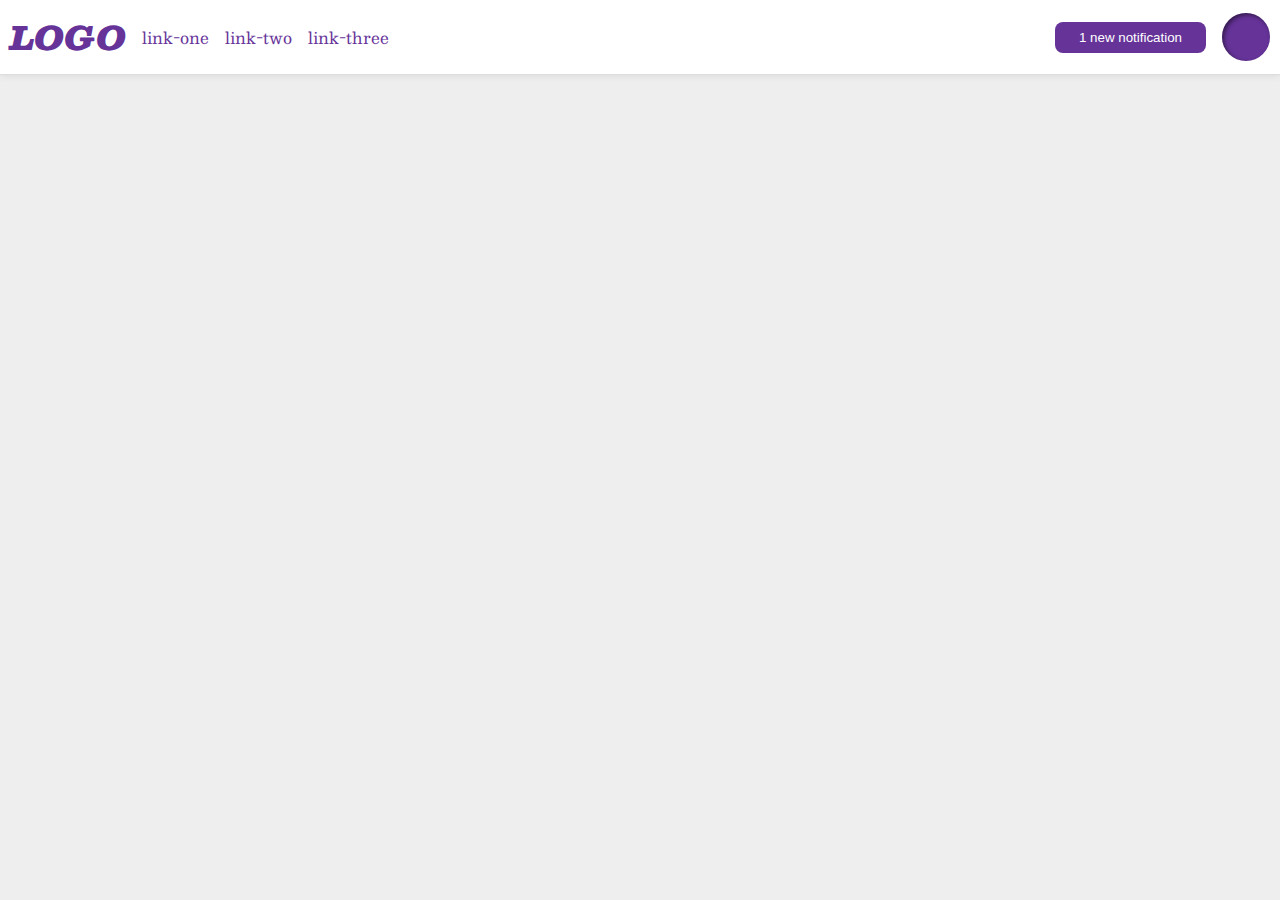
<file: flex/03-flex-header-2/index.html>
<!DOCTYPE html>
<html lang="en">
  <head>
    <meta charset="UTF-8">
    <meta http-equiv="X-UA-Compatible" content="IE=edge">
    <meta name="viewport" content="width=device-width, initial-scale=1.0">
    <title>Flex Header 2</title>
    <link rel="stylesheet" href="style.css">
  </head>
  <body>
    <div class="header">
      <div class="left">
        <div class="logo">
          LOGO
        </div>
        <ul class="links">
          <li><a href="https://google.com">link-one</a></li>
          <li><a href="https://google.com">link-two</a></li>
          <li><a href="https://google.com">link-three</a></li>
        </ul>
      </div>
      <div class="right">
        <button class="notifications">
          1 new notification
        </button>
        <div class="profile-image"></div>
      </div>
    </div>
  </body>
</html>
</file>
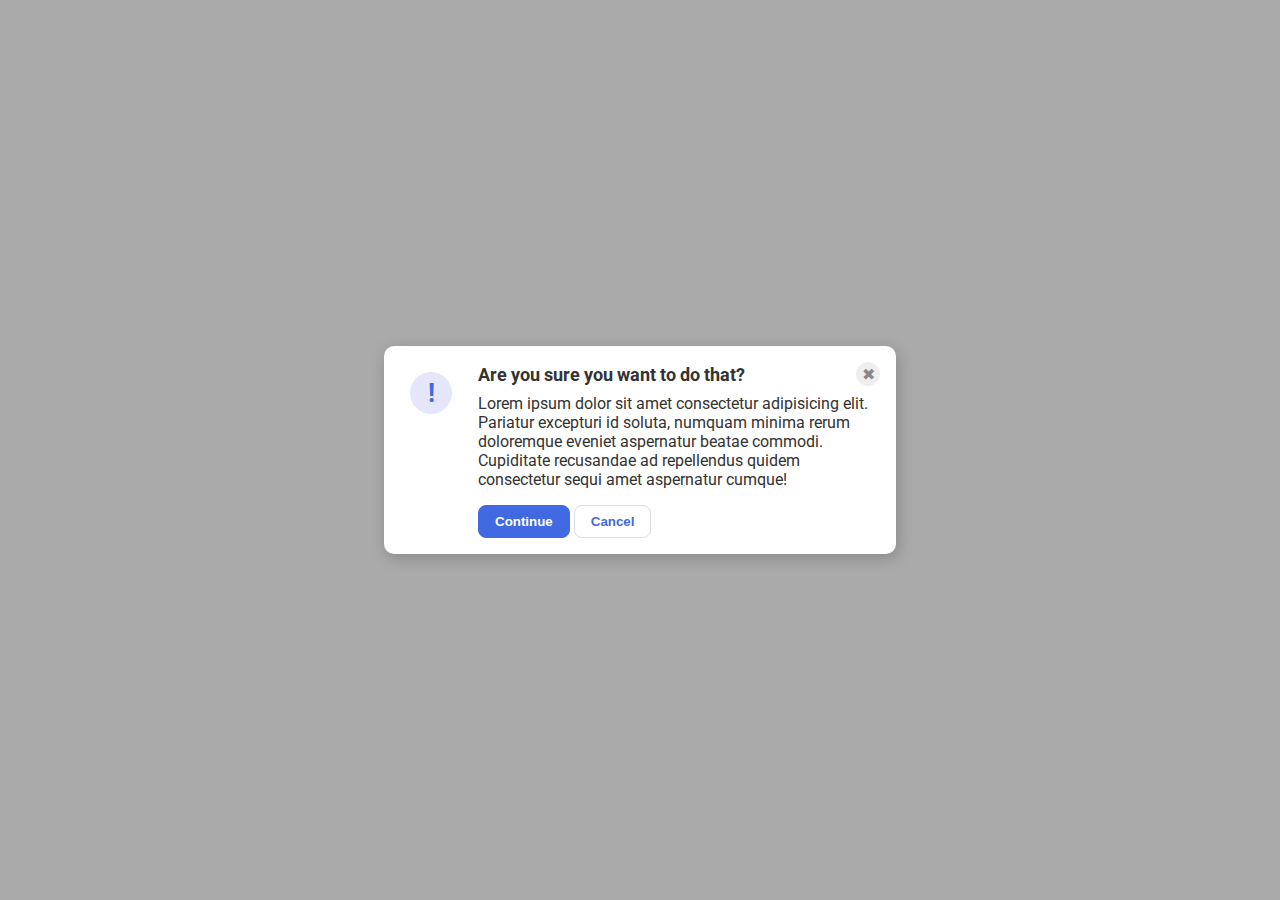
<file: flex/05-flex-modal/index.html>
<!DOCTYPE html>
<html lang="en">
  <head>
    <meta charset="UTF-8">
    <meta http-equiv="X-UA-Compatible" content="IE=edge">
    <meta name="viewport" content="width=device-width, initial-scale=1.0">
    <link rel="stylesheet" href="style.css">
    <title>Modal</title>
  </head>
  <body>
    <div class="modal">
      <div class="icon">!</div>
        <div class="container">
          <div class="header-button">
            <div class="header">Are you sure you want to do that?</div>
            <button class="close-button">✖</button>
          </div>
          <div class="text">Lorem ipsum dolor sit amet consectetur adipisicing elit. Pariatur excepturi id soluta, numquam minima rerum doloremque eveniet aspernatur beatae commodi. Cupiditate recusandae ad repellendus quidem consectetur sequi amet aspernatur cumque!</div>
          <div class="footer-buttons">
            <button class="continue">Continue</button>
            <button class="cancel">Cancel</button>
          </div>
        </div>
    </div>
  </body>
</html>
</file>
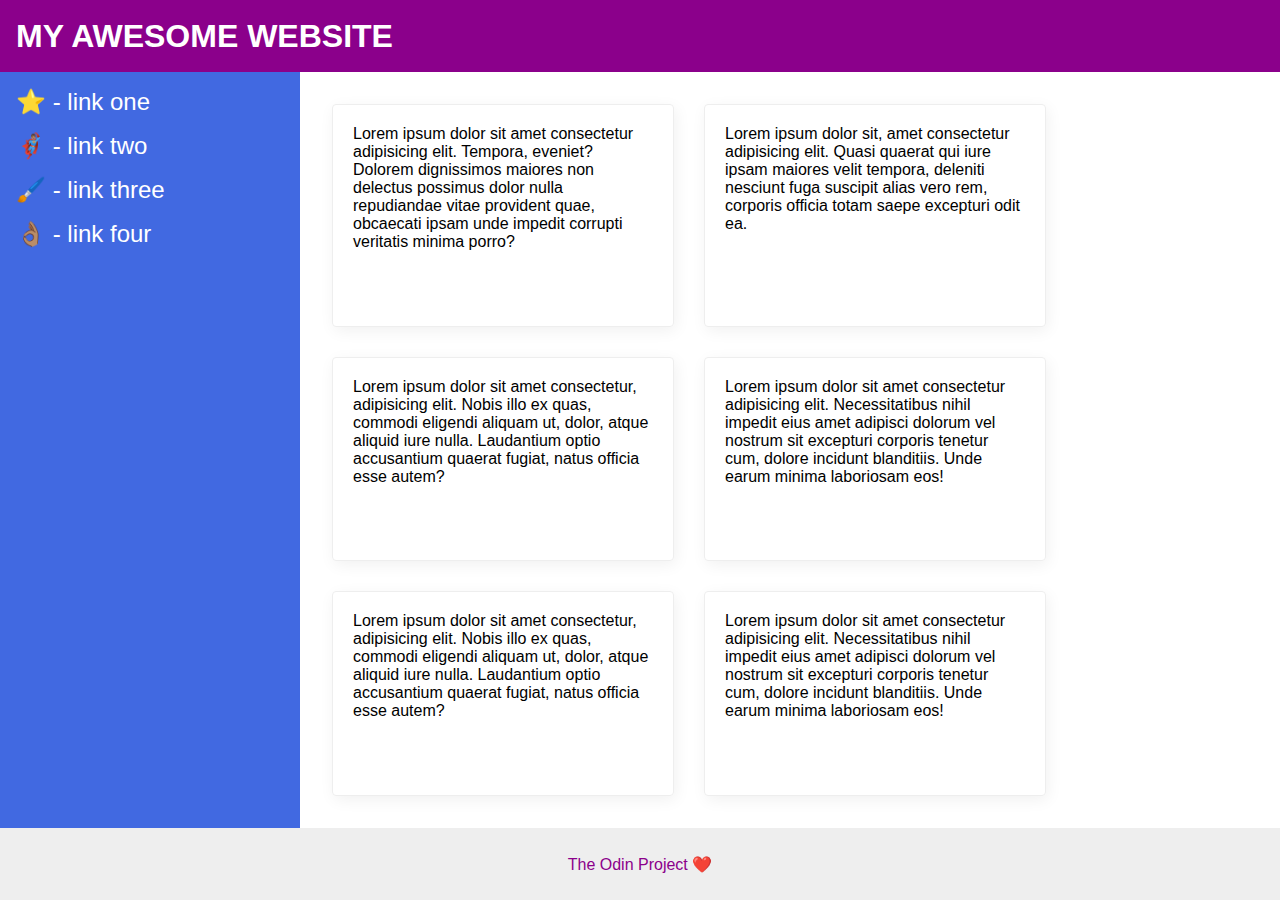
<file: flex/07-flex-layout-2/index.html>
<!DOCTYPE html>
<html lang="en">
  <head>
    <meta charset="UTF-8">
    <meta http-equiv="X-UA-Compatible" content="IE=edge">
    <meta name="viewport" content="width=device-width, initial-scale=1.0">
    <title>The Holy Grail</title>
    <link rel="stylesheet" href="style.css">
  </head>
  <body>
    <div class="header">
      MY AWESOME WEBSITE
    </div>
    
    <div class="main-content">
      <div class="sidebar">
        <ul>
          <li><a href="#">⭐ - link one</a></li>
          <li><a href="#">🦸🏽‍♂️ - link two</a></li>
          <li><a href="#">🖌️ - link three</a></li>
          <li><a href="#">👌🏽 - link four</a></li>
        </ul>
      </div>


      <div class="container">
        <div class="card">Lorem ipsum dolor sit amet consectetur adipisicing elit. Tempora, eveniet? Dolorem dignissimos maiores non delectus possimus dolor nulla repudiandae vitae provident quae, obcaecati ipsam unde impedit corrupti veritatis minima porro?</div>
        <div class="card">Lorem ipsum dolor sit, amet consectetur adipisicing elit. Quasi quaerat qui iure ipsam maiores velit tempora, deleniti nesciunt fuga suscipit alias vero rem, corporis officia totam saepe excepturi odit ea.</div>
        <div class="card">Lorem ipsum dolor sit amet consectetur, adipisicing elit. Nobis illo ex quas, commodi eligendi aliquam ut, dolor, atque aliquid iure nulla. Laudantium optio accusantium quaerat fugiat, natus officia esse autem?</div>
        <div class="card">Lorem ipsum dolor sit amet consectetur adipisicing elit. Necessitatibus nihil impedit eius amet adipisci dolorum vel nostrum sit excepturi corporis tenetur cum, dolore incidunt blanditiis. Unde earum minima laboriosam eos!</div>
        <div class="card">Lorem ipsum dolor sit amet consectetur, adipisicing elit. Nobis illo ex quas, commodi eligendi aliquam ut, dolor, atque aliquid iure nulla. Laudantium optio accusantium quaerat fugiat, natus officia esse autem?</div>
        <div class="card">Lorem ipsum dolor sit amet consectetur adipisicing elit. Necessitatibus nihil impedit eius amet adipisci dolorum vel nostrum sit excepturi corporis tenetur cum, dolore incidunt blanditiis. Unde earum minima laboriosam eos!</div>
      </div>
    </div>
    
    <div class="footer">
      The Odin Project ❤️
    </div>
  </body>
</html>
</file>
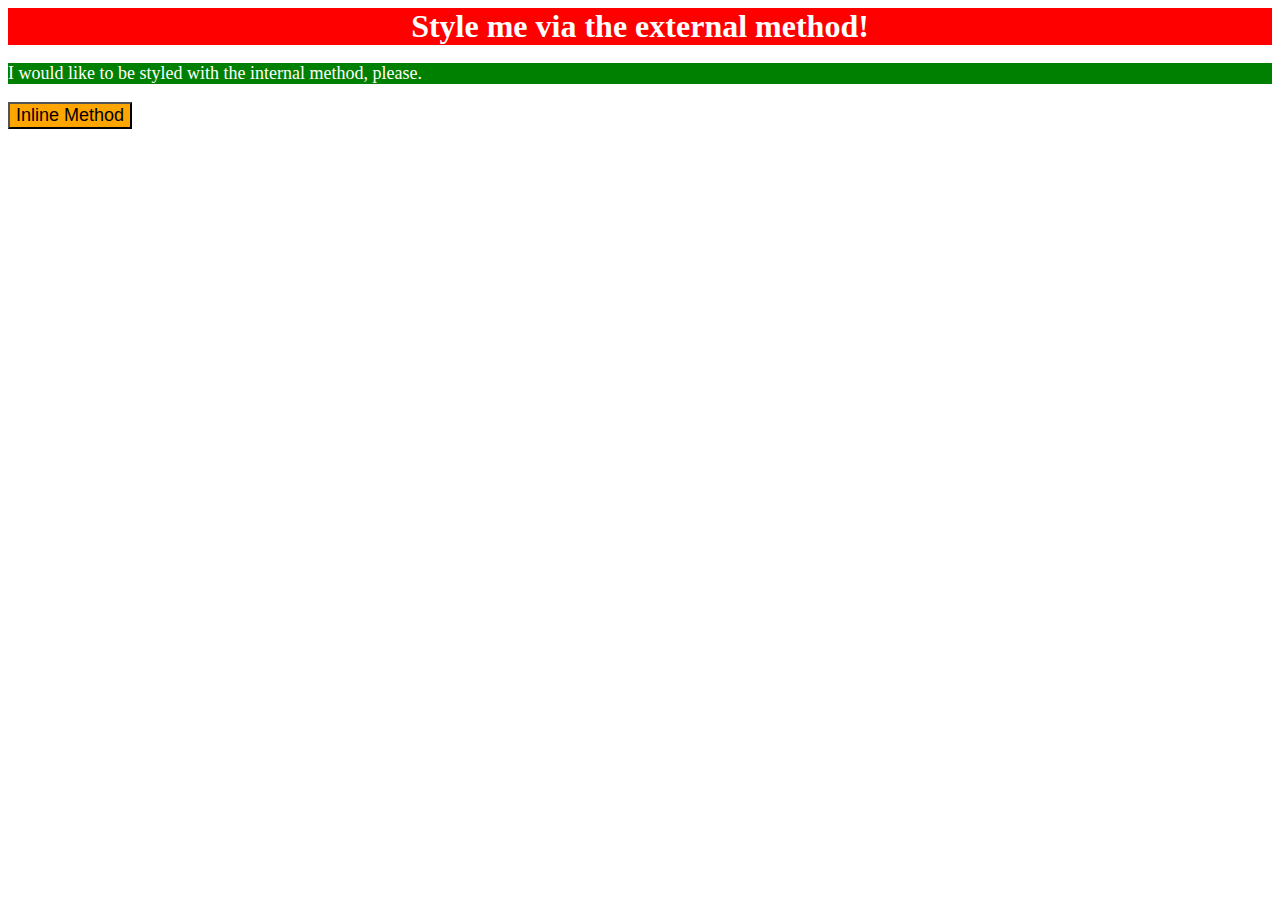
<file: foundations/01-css-methods/index.html>
<!DOCTYPE html>
<html lang="en">
  <head>
    <meta charset="UTF-8">
    <meta http-equiv="X-UA-Compatible" content="IE=edge">
    <meta name="viewport" content="width=device-width, initial-scale=1.0">
    <title>Methods for Adding CSS</title>
    <link rel="stylesheet" href="./styles.css">
  </head>
  <style>
    p {
      background-color: green; 
      color: white; 
      font-size: 18px;
    }
  </style>
  <body>
    <div>Style me via the external method!</div>
    <p>I would like to be styled with the internal method, please.</p>
    <button style="background-color: orange; font-size: 18px;">Inline Method</button>
  </body>
</html>
</file>
<file: flex/03-flex-header-2/style.css>
/* this is some magical font-importing.  
you'll learn about it later. */
@import url('https://fonts.googleapis.com/css2?family=Besley:ital,wght@0,400;1,900&display=swap');

body {
  margin: 0;
  background: #eee;
  font-family: Besley, serif;
}

.header {
  background: white;
  border-bottom: 1px solid #ddd;
  box-shadow: 0 0 8px rgba(0,0,0,.1);
  display: flex;
  justify-content: space-between;
  padding: 10px;
}

.profile-image {
  background: rebeccapurple;
  box-shadow: inset 2px 2px 4px rgba(0,0,0,.5);
  border-radius: 50%;
  width: 48px;
  height: 48px;
}

.logo {
  color: rebeccapurple;
  font-size: 32px;
  font-weight: 900;
  font-style: italic;
}

.left, .right {
  display: flex;
  align-items: center;
  gap: 16px;
}

button {
  border: none;
  border-radius: 8px;
  background: rebeccapurple;
  color: white;
  padding: 8px 24px;
}

a {
  /* this removes the line under our links */
  text-decoration: none;
  color: rebeccapurple;
}

ul {
  list-style-type: none;
  display: flex;
  margin: 0;
  padding: 0;
  gap: 16px
}
</file>
<file: flex/05-flex-modal/style.css>
@import url('https://fonts.googleapis.com/css2?family=Roboto:wght@400;700&display=swap');

html, body {
  height: 100%;
}

body {
  font-family: Roboto, sans-serif;
  margin: 0;
  background: #aaa;
  color: #333;
  /* I'll give you this one for free lol */
  display: flex;
  align-items: center;
  justify-content: center;
}

.modal {
  background: white;
  width: 480px;
  border-radius: 10px;
  box-shadow: 2px 4px 16px rgba(0,0,0,.2);
  display: flex;
  gap: 16px;
  padding: 16px;
}

.header-button {
  font-size: 18px;
  font-weight: bold;
  display: flex;
  justify-content: space-between;
  margin-bottom: 8px;
  align-items: center;
}

.text {
  margin-bottom: 16px;
}

.continue, .cancel {
  font-weight: bold;
}


.icon {
  color: royalblue;
  font-size: 26px;
  font-weight: 700;
  background: lavender;
  width: 42px;
  height: 42px;
  border-radius: 50%;
  display: flex;
  align-items: center;
  justify-content: center;
  flex-shrink: 0;
  margin: 10px;
}

.close-button {
  background: #eee;
  border-radius: 50%;
  color: #888;
  font-weight: 400;
  font-size: 16px;
  height: 24px;
  width: 24px;
  display: flex;
  align-items: center;
  justify-content: center;
  border: 1px solid #eee;
  padding: 0;
}

button {
  cursor: pointer;
  padding: 8px 16px;
  border-radius: 8px;
}

button.continue {
  background: royalblue;
  border: 1px solid royalblue;
  color: white;
}

button.cancel {
  background: white;
  border: 1px solid #ddd;
  color: royalblue;
}
</file>
<file: flex/07-flex-layout-2/style.css>
body {
  font-family: -apple-system, BlinkMacSystemFont, 'Segoe UI', Roboto, Oxygen, Ubuntu, Cantarell, 'Open Sans', 'Helvetica Neue', sans-serif;
  margin: 0;
  min-height: 100vh;
  display: flex;
  flex-direction: column;
}

ul {
  list-style-type: none;
  padding: 0;
  margin: 0;
  display: flex;
  flex-direction: column;
  gap: 16px;
}

a {
  color: white;
  text-decoration: none;
  font-size: 24px;
}


.header {
  height: 72px;
  background: darkmagenta;
  color: white;
  font-size: 32px;
  font-weight: 900;
  display: flex;
  align-items: center;
  padding: 0 16px;
}

.footer {
  height: 72px;
  background: #eee;
  color: darkmagenta;
  display: flex;
  align-items: center;
  justify-content: center;
}

.main-content {
  display: flex; 
  flex: 1;
}

.container {
  display: flex;
  flex-flow: wrap;
  gap: 30px;
  padding: 32px;
}

.sidebar {
  width: 300px;
  background: royalblue;
  box-sizing: border-box;
  display: flex;
  padding: 16px;
  flex-shrink: 0;
}

.card {
  border: 1px solid #eee;
  box-shadow: 2px 4px 16px rgba(0,0,0,.06);
  border-radius: 4px;
  width: 300px;
  padding: 20px;
}
</file>
<file: foundations/01-css-methods/styles.css>
div {
    background-color: red;
    color: white;
    font-size: 32px;
    text-align: center;
    font-weight: bold;
}
</file>
